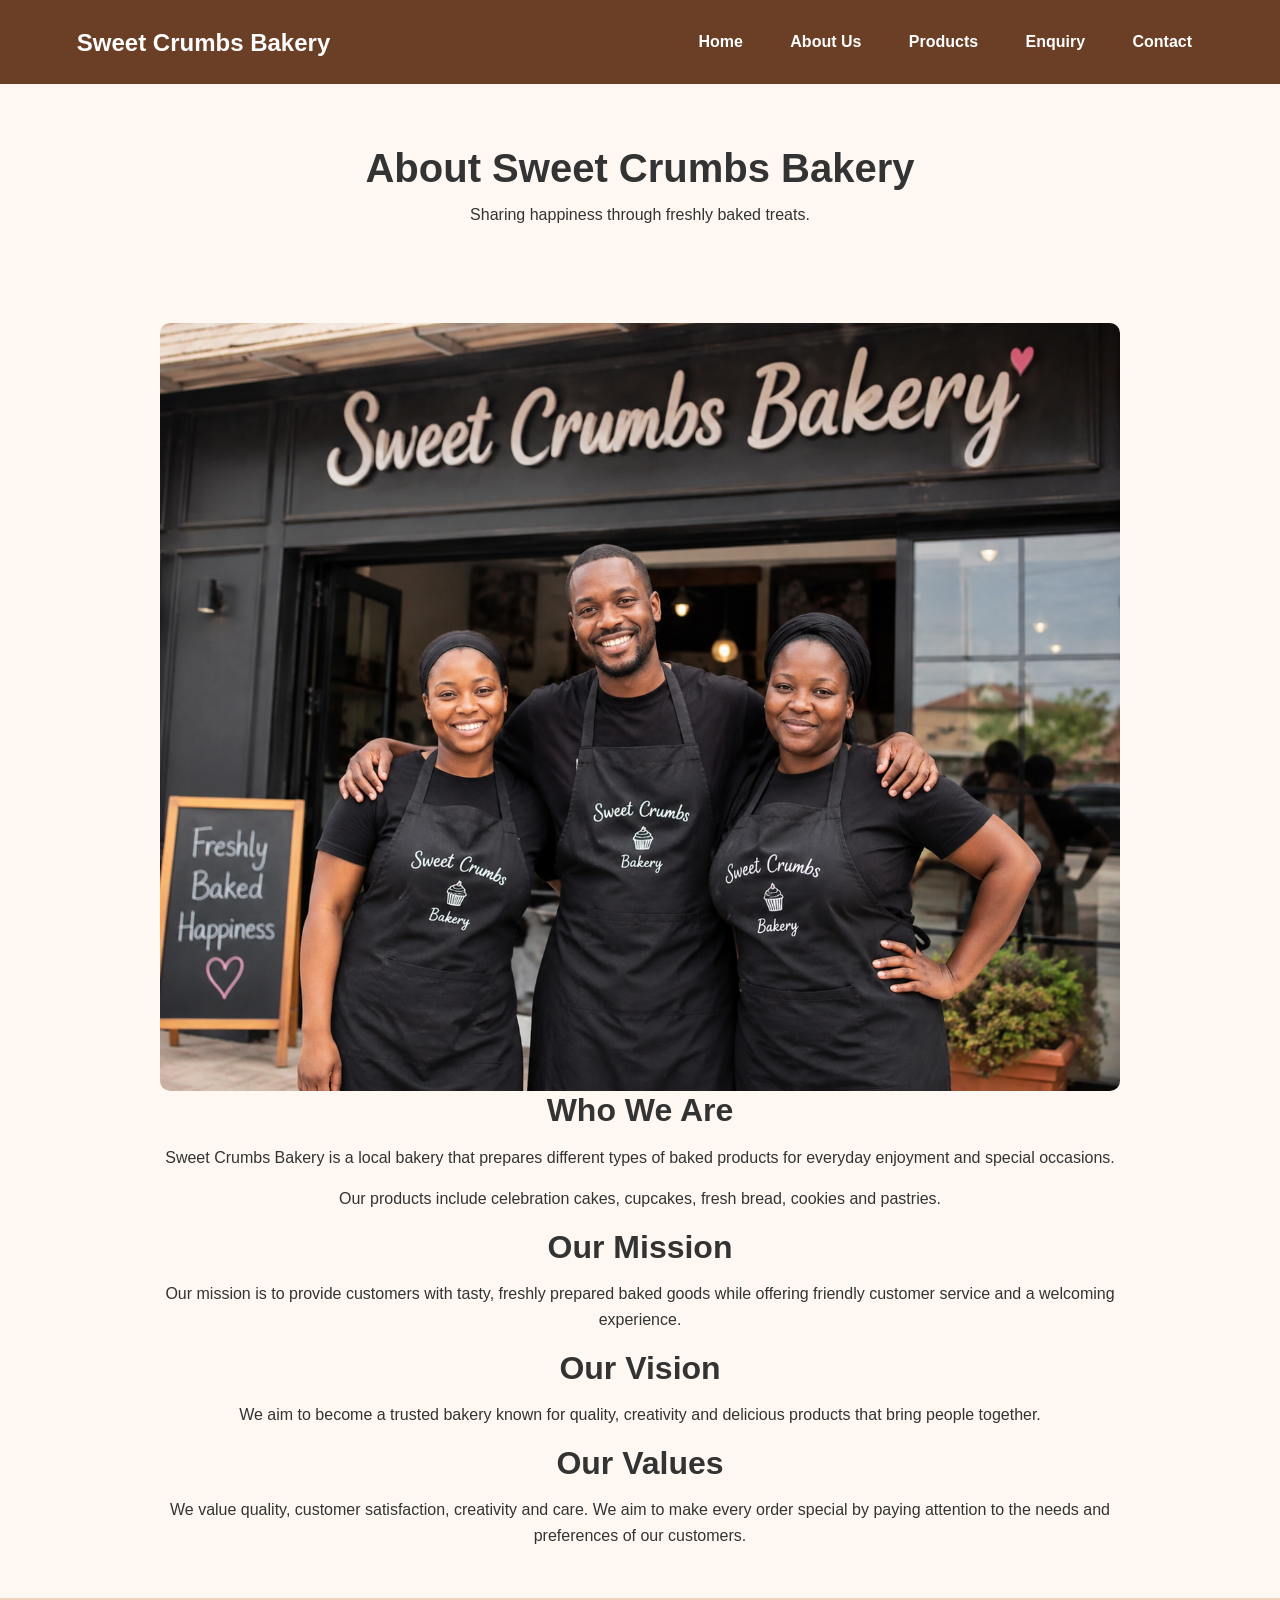
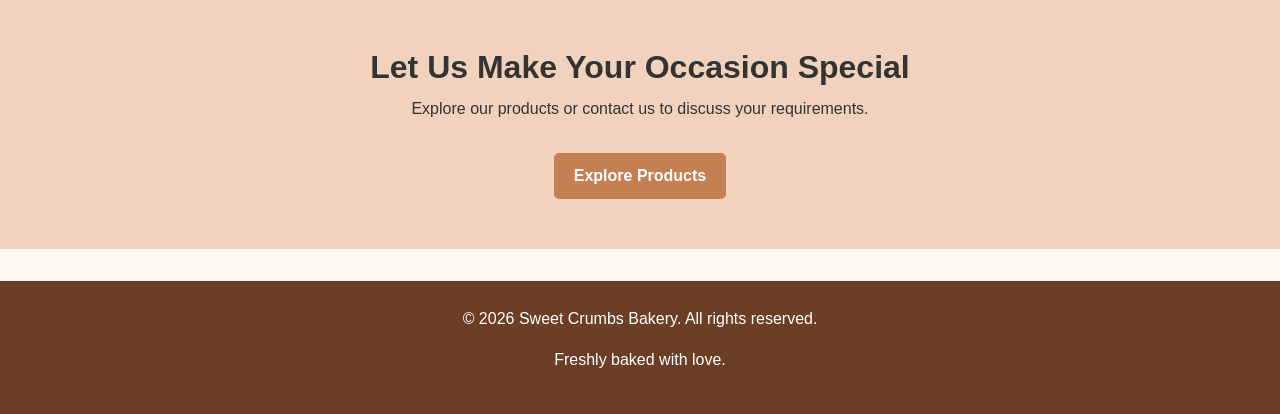
<file: about.html>
<!DOCTYPE html>
<html lang="en">
<head>
    <meta charset="UTF-8">
    <meta name="viewport" content="width=device-width, initial-scale=1.0">

    <title>About Us | Sweet Crumbs Bakery</title>

    <meta name="description"
        content="Learn about Sweet Crumbs Bakery, our passion for baking, quality ingredients and friendly customer service.">

    <meta name="keywords"
        content="About Sweet Crumbs Bakery, bakery, fresh baking">

    <meta name="robots" content="index, follow">

    <link rel="stylesheet" href="css/style.css">
    <script src="js/script.js" defer></script>
</head>

<body>

<header>
    <div class="logo">
        <a href="index.html">Sweet Crumbs Bakery</a>
    </div>

    <nav aria-label="Main navigation">
        <ul>
            <li><a href="index.html">Home</a></li>
            <li><a href="about.html">About Us</a></li>
            <li><a href="products.html">Products</a></li>
            <li><a href="enquiry.html">Enquiry</a></li>
            <li><a href="contact.html">Contact</a></li>
        </ul>
    </nav>
</header>

<main>

    <section class="page-header">

        <h1>About Sweet Crumbs Bakery</h1>

        <p>
            Sharing happiness through freshly baked treats.
        </p>

    </section>

    <section class="intro">

        <img src="images/bakery-large.png"
             alt="Sweet Crumbs Bakery"
             class="responsive-image">

        <h2>Who We Are</h2>

        <p>
            Sweet Crumbs Bakery is a local bakery that prepares
            different types of baked products for everyday enjoyment
            and special occasions.
        </p>

        <p>
            Our products include celebration cakes, cupcakes,
            fresh bread, cookies and pastries.
        </p>

        <h2>Our Mission</h2>

        <p>
            Our mission is to provide customers with tasty,
            freshly prepared baked goods while offering friendly
            customer service and a welcoming experience.
        </p>

        <h2>Our Vision</h2>

        <p>
            We aim to become a trusted bakery known for quality,
            creativity and delicious products that bring people together.
        </p>

        <h2>Our Values</h2>

        <p>
            We value quality, customer satisfaction, creativity
            and care. We aim to make every order special by paying
            attention to the needs and preferences of our customers.
        </p>

    </section>

    <section class="call-to-action">

        <h2>Let Us Make Your Occasion Special</h2>

        <p>
            Explore our products or contact us to discuss your requirements.
        </p>

        <a href="products.html" class="btn">
            Explore Products
        </a>

    </section>

</main>

<footer>
    <p>
        &copy; <span id="current-year">2026</span>
        Sweet Crumbs Bakery. All rights reserved.
    </p>

    <p>Freshly baked with love.</p>
</footer>

</body>
</html>
</file>
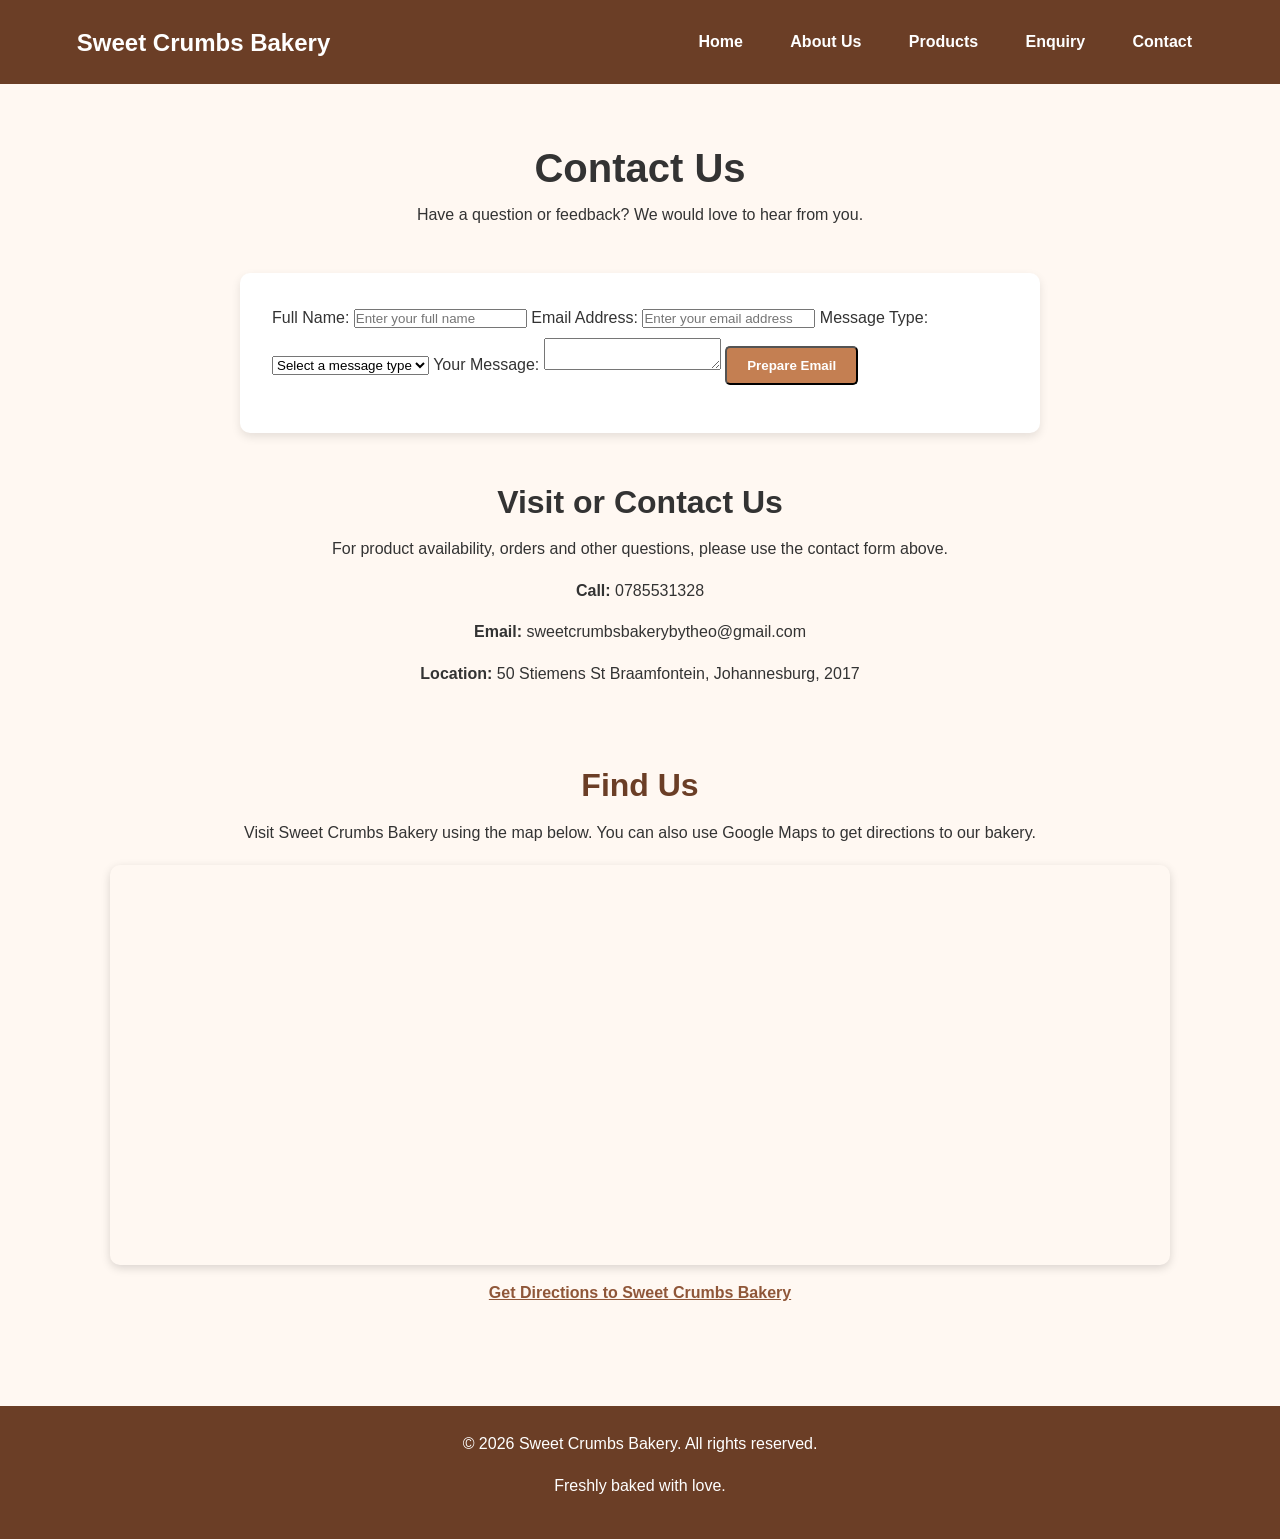
<file: contact.html>
<!DOCTYPE html>
<html lang="en">
<head>
    <meta charset="UTF-8">
    <meta name="viewport" content="width=device-width, initial-scale=1.0">

    <title>Contact Us | Sweet Crumbs Bakery</title>

    <meta name="description"
        content="Contact Sweet Crumbs Bakery with general questions, feedback, compliments or complaints.">

    <meta name="keywords"
        content="Contact Sweet Crumbs Bakery, bakery contact, customer feedback">

    <meta name="robots" content="index, follow">

    <link rel="stylesheet" href="css/style.css">
    <script src="js/script.js" defer></script>
</head>

<body>

<header>
    <div class="logo">
        <a href="index.html">Sweet Crumbs Bakery</a>
    </div>

    <nav aria-label="Main navigation">
        <ul>
            <li><a href="index.html">Home</a></li>
            <li><a href="about.html">About Us</a></li>
            <li><a href="products.html">Products</a></li>
            <li><a href="enquiry.html">Enquiry</a></li>
            <li><a href="contact.html">Contact</a></li>
        </ul>
    </nav>
</header>

<main>

    <section class="page-header">

        <h1>Contact Us</h1>

        <p>
            Have a question or feedback?
            We would love to hear from you.
        </p>

    </section>

    <!-- Contact Form -->
    <section class="form-container">

        <form id="contact-form">

            <label for="contact-name">
                Full Name:
            </label>

            <input
                type="text"
                id="contact-name"
                name="name"
                placeholder="Enter your full name"
                required
                minlength="2"
                maxlength="80"
            >

            <label for="contact-email">
                Email Address:
            </label>

            <input
                type="email"
                id="contact-email"
                name="email"
                placeholder="Enter your email address"
                required
            >

            <label for="contact-subject">
                Message Type:
            </label>

            <select
                id="contact-subject"
                name="subject"
                required>

                <option value="">Select a message type</option>
                <option value="General Enquiry">General Enquiry</option>
                <option value="Feedback">Feedback</option>
                <option value="Complaint">Complaint</option>
                <option value="Compliment">Compliment</option>
                <option value="Other">Other</option>

            </select>

            <label for="contact-message">
                Your Message:
            </label>

            <textarea
                id="contact-message"
                name="message"
                required
                minlength="10"
                maxlength="2000"
                placeholder="Write your message here...">
            </textarea>

            <button type="submit" class="btn">
                Prepare Email
            </button>

            <p
                id="contact-response"
                class="form-response"
                role="status"
                aria-live="polite">
            </p>

        </form>

    </section>

    <!-- Contact Information -->
    <section class="intro">

        <h2>Visit or Contact Us</h2>

        <p>
            For product availability, orders and other questions,
            please use the contact form above.
        </p>
       
        <p>
            <strong>Call:</strong>
            0785531328
        </p>
        
        <p>
            <strong>Email:</strong>
            sweetcrumbsbakerybytheo@gmail.com
        </p>

        <p>
            <strong>Location:</strong>
            50 Stiemens St Braamfontein, Johannesburg, 2017
        </p>

    </section>

    
<!-- Bakery Location and Google Maps -->
<section class="location-section">

    <h2>Find Us</h2>

    <p>
        Visit Sweet Crumbs Bakery using the map below.
        You can also use Google Maps to get directions to our bakery.
    </p>

    <div class="map-container">

        <iframe
            src="https://www.google.com/maps/embed?pb=!4v1793635646687!6m8!1m7!1sOscxcGzsUNqy26cTFF7NHw!2m2!1d-26.19189940334443!2d28.03628515292839!3f168.88644!4f0!5f0.7820865974627469"
            width="100%"
            height="400"
            style="border:0;"
            allowfullscreen=""
            loading="lazy"
            referrerpolicy="no-referrer-when-downgrade"
            title="Google Maps location of Sweet Crumbs Bakery">
        </iframe>

    </div>

    <p class="directions-link">
        <a href=https://share.google/BG4xuCgv68nt69tgL
           target="_blank"
           rel="noopener noreferrer">
            Get Directions to Sweet Crumbs Bakery
        </a>
    </p>

</section>

</main>

<footer>
    <p>
        &copy; <span id="current-year">2026</span>
        Sweet Crumbs Bakery. All rights reserved.
    </p>

    <p>Freshly baked with love.</p>
</footer>

</body>
</html>
</file>
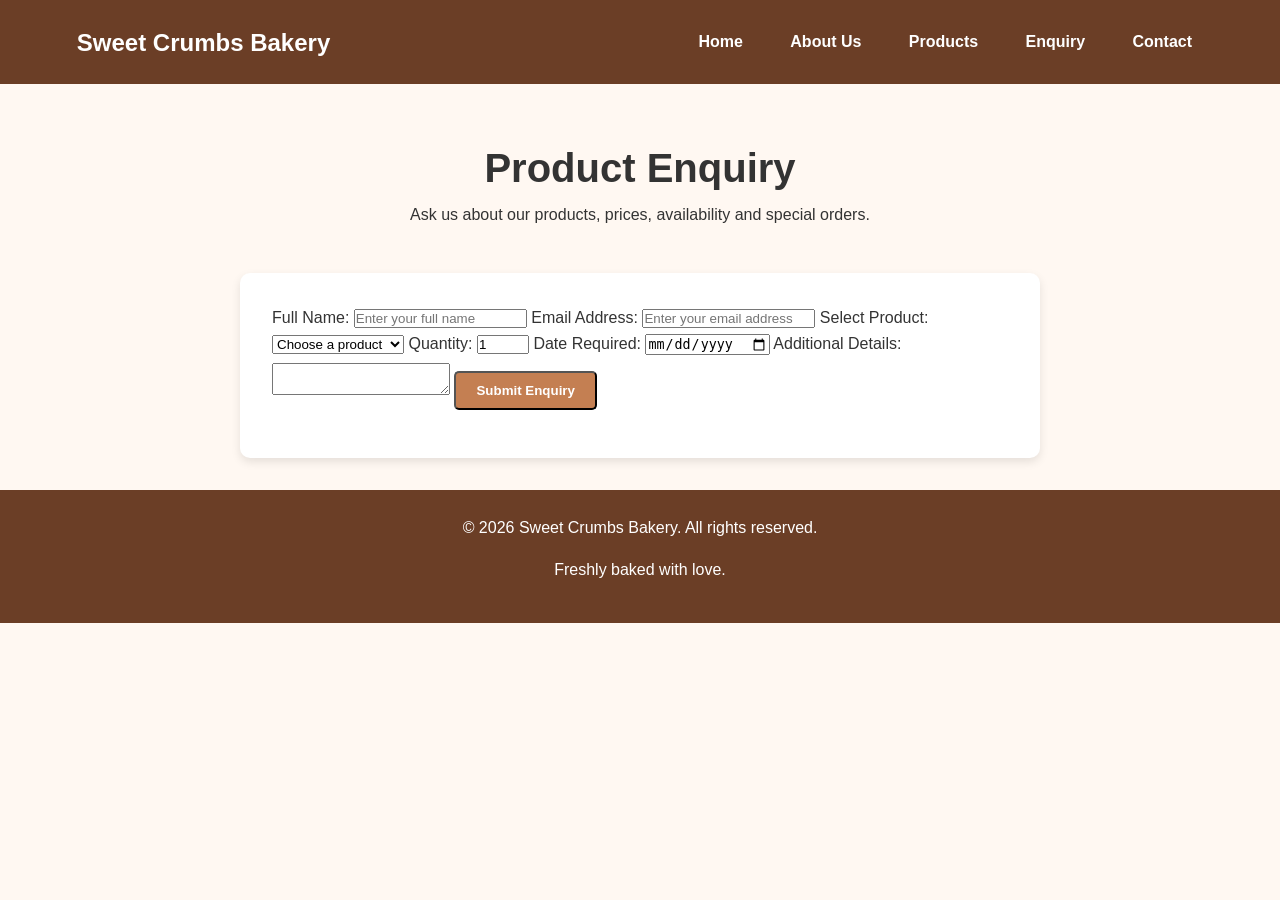
<file: enquiry.html>
<!DOCTYPE html>
<html lang="en">
<head>
    <meta charset="UTF-8">
    <meta name="viewport" content="width=device-width, initial-scale=1.0">

    <title>Product Enquiries | Sweet Crumbs Bakery</title>

    <meta name="description"
        content="Send Sweet Crumbs Bakery a product enquiry about cakes, cupcakes, bread, pastries and special orders.">

    <meta name="keywords"
        content="Bakery enquiries, cake orders, cupcake orders, special orders">

    <meta name="robots" content="index, follow">

    <link rel="stylesheet" href="css/style.css">
    <script src="js/script.js" defer></script>
</head>

<body>

<header>
    <div class="logo">
        <a href="index.html">Sweet Crumbs Bakery</a>
    </div>

    <nav aria-label="Main navigation">
        <ul>
            <li><a href="index.html">Home</a></li>
            <li><a href="about.html">About Us</a></li>
            <li><a href="products.html">Products</a></li>
            <li><a href="enquiry.html">Enquiry</a></li>
            <li><a href="contact.html">Contact</a></li>
        </ul>
    </nav>
</header>

<main>

    <section class="page-header">

        <h1>Product Enquiry</h1>

        <p>
            Ask us about our products, prices,
            availability and special orders.
        </p>

    </section>

    <!-- Product Enquiry Form -->
    <section class="form-container">

        <form id="enquiry-form">

            <label for="customer-name">
                Full Name:
            </label>

            <input
                type="text"
                id="customer-name"
                name="customerName"
                placeholder="Enter your full name"
                required
                minlength="2"
                maxlength="80"
            >

            <label for="customer-email">
                Email Address:
            </label>

            <input
                type="email"
                id="customer-email"
                name="customerEmail"
                placeholder="Enter your email address"
                required
            >

            <label for="product-type">
                Select Product:
            </label>

            <select
                id="product-type"
                name="productType"
                required>

                <option value="">Choose a product</option>
                <option value="celebration cakes">Celebration Cakes</option>
                <option value="cupcakes">Cupcakes</option>
                <option value="bread">Bread</option>
                <option value="pastries">Pastries</option>
                <option value="cookies">Cookies</option>
                <option value="custom order">Custom Order</option>

            </select>

            <label for="quantity">
                Quantity:
            </label>

            <input
                type="number"
                id="quantity"
                name="quantity"
                min="1"
                max="500"
                value="1"
                required
            >

            <label for="required-date">
                Date Required:
            </label>

            <input
                type="date"
                id="required-date"
                name="requiredDate"
                required
            >

            <label for="enquiry-message">
                Additional Details:
            </label>

            <textarea
                id="enquiry-message"
                name="message"
                maxlength="1000"
                placeholder="Tell us about the flavour, size, design or other requirements.">
            </textarea>

            <button type="submit" class="btn">
                Submit Enquiry
            </button>

            <p
                id="enquiry-response"
                class="form-response"
                role="status"
                aria-live="polite">
            </p>

        </form>

    </section>

</main>

<footer>
    <p>
        &copy; <span id="current-year">2026</span>
        Sweet Crumbs Bakery. All rights reserved.
    </p>

    <p>Freshly baked with love.</p>
</footer>

</body>
</html>
</file>
<file: css/style.css>
/* =========================================================
   SWEET CRUMBS BAKERY
   Main External Stylesheet
   Part 2 - CSS Styling and Responsive Design
   ========================================================= */


/* =========================================================
   1. CSS RESET
   ========================================================= */

* {
    margin: 0;
    padding: 0;
    box-sizing: border-box;
}

html {
    scroll-behavior: smooth;
}

body {
    font-family: Arial, Helvetica, sans-serif;
    font-size: 1rem;
    line-height: 1.6;
    background-color: #fffaf5;
    color: #3e2723;
}


/* =========================================================
   2. GENERAL STYLES
   ========================================================= */

img {
    max-width: 100%;
    height: auto;
    display: block;
}

a {
    color: inherit;
    text-decoration: none;
}

ul {
    list-style: none;
}

.container {
    width: 90%;
    max-width: 1200px;
    margin: 0 auto;
}

section {
    padding: 4rem 0;
}

h1,
h2,
h3 {
    line-height: 1.2;
    margin-bottom: 1rem;
}

h1 {
    font-size: 2.8rem;
}

h2 {
    font-size: 2rem;
}

h3 {
    font-size: 1.4rem;
}

p {
    margin-bottom: 1rem;
}


/* =========================================================
   3. HEADER
   ========================================================= */

header {
    background-color: #5d4037;
    color: white;
    padding: 1rem 0;
}

.header-container {
    width: 90%;
    max-width: 1200px;
    margin: 0 auto;

    display: flex;
    justify-content: space-between;
    align-items: center;
}

.logo {
    font-size: 1.7rem;
    font-weight: bold;
    color: #ffe0b2;
}


/* =========================================================
   4. NAVIGATION
   ========================================================= */

nav ul {
    display: flex;
    gap: 1.5rem;
}

nav a {
    color: white;
    font-weight: bold;
    padding: 0.5rem 0.7rem;
    border-radius: 5px;

    transition: background-color 0.3s ease,
                color 0.3s ease;
}


/* Hover effect */

nav a:hover {
    background-color: #f8bbd0;
    color: #3e2723;
}


/* Active and focus states */

nav a:focus,
nav a:active {
    background-color: #ffe0b2;
    color: #3e2723;
}


/* =========================================================
   5. HERO SECTION
   ========================================================= */

.hero {
    min-height: 75vh;

    display: flex;
    align-items: center;
    justify-content: center;

    text-align: center;

    background:
        linear-gradient(
            rgba(62, 39, 35, 0.55),
            rgba(62, 39, 35, 0.55)
        ),
        url("../images/bakery.jpg");

    background-size: cover;
    background-position: center;

    color: white;
    padding: 4rem 1rem;
}

.hero-content {
    max-width: 750px;
}

.hero h1 {
    font-size: 3rem;
}

.hero p {
    font-size: 1.2rem;
}


/* =========================================================
   6. BUTTONS
   ========================================================= */

.btn {
    display: inline-block;

    background-color: #d81b60;
    color: white;

    padding: 0.75rem 1.5rem;

    border-radius: 5px;

    font-weight: bold;

    margin-top: 1rem;

    transition: background-color 0.3s ease,
                transform 0.2s ease;
}

.btn:hover {
    background-color: #ad1457;
    transform: translateY(-2px);
}

.btn:focus {
    outline: 3px solid #ffcc80;
    outline-offset: 3px;
}


/* =========================================================
   7. SECTION HEADINGS
   ========================================================= */

.section-title {
    text-align: center;
    color: #5d4037;
    margin-bottom: 2rem;
}

.section-title::after {
    content: "";
    display: block;

    width: 60px;
    height: 3px;

    background-color: #d81b60;

    margin: 0.7rem auto;
}


/* =========================================================
   8. ABOUT SECTION
   ========================================================= */

.about-content {
    display: grid;

    grid-template-columns: 1fr 1fr;

    gap: 2rem;

    align-items: center;
}

.about-content img {
    width: 100%;
    border-radius: 10px;
}


/* =========================================================
   9. PRODUCT SECTION
   ========================================================= */

.product-grid {
    display: grid;

    grid-template-columns:
        repeat(3, 1fr);

    gap: 2rem;
}

.product-card {
    background-color: white;

    border-radius: 10px;

    overflow: hidden;

    box-shadow:
        0 4px 10px rgba(0, 0, 0, 0.1);

    transition:
        transform 0.3s ease,
        box-shadow 0.3s ease;
}

.product-card:hover {
    transform: translateY(-5px);

    box-shadow:
        0 8px 20px rgba(0, 0, 0, 0.15);
}

.product-card img {
    width: 100%;
    height: 220px;
    object-fit: cover;
}

.product-info {
    padding: 1.5rem;
}

.product-info h3 {
    color: #5d4037;
}

.price {
    color: #d81b60;
    font-size: 1.2rem;
    font-weight: bold;
}


/* =========================================================
   10. INFORMATION CARDS
   ========================================================= */

.card-container {
    display: flex;

    justify-content: center;

    gap: 2rem;

    flex-wrap: wrap;
}

.info-card {
    flex: 1 1 250px;

    background-color: white;

    padding: 2rem;

    border-radius: 10px;

    text-align: center;

    box-shadow:
        0 4px 10px rgba(0, 0, 0, 0.1);
}

.info-card:hover {
    transform: translateY(-3px);
}


/* =========================================================
   11. FORMS
   ========================================================= */

.form-container {
    max-width: 800px;

    margin: 0 auto;

    background-color: white;

    padding: 2rem;

    border-radius: 10px;

    box-shadow:
        0 4px 10px rgba(0, 0, 0, 0.1);
}

.form-group {
    margin-bottom: 1.2rem;
}

.form-group label {
    display: block;

    font-weight: bold;

    margin-bottom: 0.4rem;
}

.form-group input,
.form-group select,
.form-group textarea {
    width: 100%;

    padding: 0.8rem;

    border: 1px solid #bdbdbd;

    border-radius: 5px;

    font-size: 1rem;

    font-family: inherit;
}

.form-group textarea {
    min-height: 150px;

    resize: vertical;
}

.form-group input:focus,
.form-group select:focus,
.form-group textarea:focus {
    outline: none;

    border-color: #d81b60;

    box-shadow:
        0 0 0 3px rgba(216, 27, 96, 0.15);
}


/* =========================================================
   12. CONTACT SECTION
   ========================================================= */

.contact-container {
    display: grid;

    grid-template-columns: 1fr 1fr;

    gap: 2rem;
}

.contact-info {
    background-color: #ffe0b2;

    padding: 2rem;

    border-radius: 10px;
}

.contact-info h3 {
    color: #5d4037;
}

.map-container {
    width: 100%;
    min-height: 350px;
}

.map-container iframe {
    width: 100%;
    height: 350px;

    border: 0;

    border-radius: 10px;
}


/* =========================================================
   13. FOOTER
   ========================================================= */

footer {
    background-color: #3e2723;

    color: white;

    text-align: center;

    padding: 2rem 1rem;

    margin-top: 2rem;
}

footer a {
    color: #ffe0b2;
}

footer a:hover {
    color: #f8bbd0;
}


/* =========================================================
   14. RESPONSIVE IMAGES
   ========================================================= */

.responsive-image {
    width: 100%;
    height: auto;
    border-radius: 10px;
}


/* =========================================================
   15. TABLET BREAKPOINT
   ========================================================= */

/*
   Tablet devices:
   768px and below
*/

@media (max-width: 768px) {

    h1 {
        font-size: 2.3rem;
    }

    h2 {
        font-size: 1.8rem;
    }

    nav ul {
        gap: 0.5rem;
    }

    .about-content {
        grid-template-columns: 1fr;
    }

    .contact-container {
        grid-template-columns: 1fr;
    }

    .product-grid {
        grid-template-columns:
            repeat(2, 1fr);
    }

    .hero {
        min-height: 60vh;
    }

}


/* =========================================================
   16. MOBILE BREAKPOINT
   ========================================================= */

/*
   Mobile devices:
   600px and below
*/

@media (max-width: 600px) {

    body {
        font-size: 0.95rem;
    }

    section {
        padding: 2.5rem 0;
    }

    .header-container {
        flex-direction: column;

        gap: 1rem;
    }

    nav ul {
        flex-direction: column;

        text-align: center;

        gap: 0.3rem;
    }

    nav a {
        display: block;
    }

    .hero {
        min-height: 70vh;

        padding: 3rem 1rem;
    }

    .hero h1 {
        font-size: 2rem;
    }

    .hero p {
        font-size: 1rem;
    }

    .product-grid {
        grid-template-columns: 1fr;
    }

    .card-container {
        flex-direction: column;
    }

    .info-card {
        width: 100%;
    }

    .form-container {
        padding: 1.2rem;
    }

    .contact-container {
        grid-template-columns: 1fr;
    }

}


/* =========================================================
   17. SMALL MOBILE DEVICES
   ========================================================= */

@media (max-width: 400px) {

    .hero h1 {
        font-size: 1.7rem;
    }

    h2 {
        font-size: 1.5rem;
    }

    .container {
        width: 94%;
    }

    .btn {
        width: 100%;
        text-align: center;
    }

}

/* =========================
   GENERAL STYLING
   ========================= */

* {
    margin: 0;
    padding: 0;
    box-sizing: border-box;
}

html {
    scroll-behavior: smooth;
}

body {
    font-family: Arial, sans-serif;
    line-height: 1.6;
    background-color: #fff8f2;
    color: #333;
}

img {
    max-width: 100%;
}


/* =========================
   HEADER
   ========================= */

header {
    display: flex;
    justify-content: space-between;
    align-items: center;
    padding: 20px 6%;
    background-color: #6b3e26;
}

.logo a {
    color: white;
    text-decoration: none;
    font-size: 1.5rem;
    font-weight: bold;
}


/* =========================
   NAVIGATION
   ========================= */

nav ul {
    display: flex;
    list-style: none;
    gap: 25px;
}

nav a {
    color: white;
    text-decoration: none;
    font-weight: bold;
}

nav a:hover,
nav a:focus {
    text-decoration: underline;
}


/* =========================
   RESPONSIVE IMAGES
   ========================= */

.responsive-image {
    width: 100%;
    max-width: 100%;
    height: auto;
    display: block;
    object-fit: cover;
    border-radius: 10px;
}


/* =========================
   HERO SECTION
   ========================= */

.hero {
    position: relative;
    min-height: 500px;
    overflow: hidden;
}

.hero picture,
.hero picture img {
    width: 100%;
    height: 500px;
}

.hero picture img {
    object-fit: cover;
}

.hero-content {
    position: absolute;
    top: 50%;
    left: 50%;
    transform: translate(-50%, -50%);
    text-align: center;
    width: 80%;
    background: rgba(0, 0, 0, 0.55);
    padding: 30px;
    color: white;
    border-radius: 10px;
}

.hero-content h1 {
    font-size: 2.5rem;
    margin-bottom: 15px;
}


/* =========================
   BUTTONS
   ========================= */

.btn {
    display: inline-block;
    margin-top: 15px;
    padding: 10px 20px;
    background-color: #c47f52;
    color: white;
    text-decoration: none;
    border-radius: 5px;
    font-weight: bold;
}

.btn:hover,
.btn:focus {
    background-color: #8f5638;
}


/* =========================
   INTRODUCTION
   ========================= */

.intro {
    max-width: 1000px;
    margin: 50px auto;
    padding: 0 20px;
    text-align: center;
}

.intro h2 {
    margin-bottom: 15px;
}


/* =========================
   PAGE HEADER
   ========================= */

.page-header {
    text-align: center;
    padding: 60px 20px 30px;
}

.page-header h1 {
    font-size: 2.5rem;
    margin-bottom: 10px;
}


/* =========================
   PRODUCTS
   ========================= */

.featured-products,
.products {
    max-width: 1200px;
    margin: 50px auto;
    padding: 0 20px;
}

.featured-products > h2 {
    text-align: center;
    margin-bottom: 30px;
}

.product-container {
    display: grid;
    grid-template-columns: repeat(3, 1fr);
    gap: 25px;
}

.product-card {
    background-color: white;
    padding: 20px;
    border-radius: 10px;
    box-shadow: 0 3px 10px rgba(0, 0, 0, 0.1);
}

.product-card img {
    margin-bottom: 15px;
}

.product-card h2,
.product-card h3 {
    margin-bottom: 10px;
}

.product-card p {
    margin-bottom: 10px;
}


/* =========================
   CALL TO ACTION
   ========================= */

.call-to-action {
    text-align: center;
    padding: 50px 20px;
    margin-top: 40px;
    background-color: #f1d2bd;
}

.call-to-action h2 {
    margin-bottom: 10px;
}


/* =========================
   FOOTER
   ========================= */

footer {
    text-align: center;
    padding: 25px;
    background-color: #6b3e26;
    color: white;
}


/* =========================
   TABLET
   ========================= */

@media (max-width: 1024px) {

    .product-container {
        grid-template-columns: repeat(2, 1fr);
    }

    .hero-content h1 {
        font-size: 2rem;
    }

}


/* =========================
   MOBILE
   ========================= */

@media (max-width: 600px) {

    header {
        flex-direction: column;
        gap: 15px;
        text-align: center;
    }

    nav ul {
        flex-direction: column;
        gap: 10px;
    }

    .hero {
        min-height: 400px;
    }

    .hero picture,
    .hero picture img {
        height: 400px;
    }

    .hero-content {
        width: 90%;
        padding: 20px;
    }

    .hero-content h1 {
        font-size: 1.7rem;
    }

    .product-container {
        grid-template-columns: 1fr;
    }

    .page-header h1 {
        font-size: 2rem;
    }

}


/* =====================================
   GOOGLE MAPS AND BAKERY LOCATION
   ===================================== */

.location-section {
    max-width: 1100px;
    margin: 50px auto;
    padding: 30px 20px;
    text-align: center;
}

.location-section h2 {
    margin-bottom: 15px;
    color: #6b3e26;
}

.location-section p {
    margin-bottom: 20px;
}

.map-container {
    width: 100%;
    overflow: hidden;
    border-radius: 10px;
    box-shadow: 0 3px 10px rgba(0, 0, 0, 0.15);
}

.map-container iframe {
    display: block;
    width: 100%;
    height: 400px;
    border: 0;
}

.directions-link a {
    display: inline-block;
    margin-top: 15px;
    color: #8f5638;
    font-weight: bold;
    text-decoration: underline;
}

.directions-link a:hover {
    color: #c47f52;
}

/* Mobile map styling */
@media (max-width: 600px) {
    .location-section {
        padding: 20px 12px;
    }

    .map-container iframe {
        height: 300px;
    }
}
</file>
